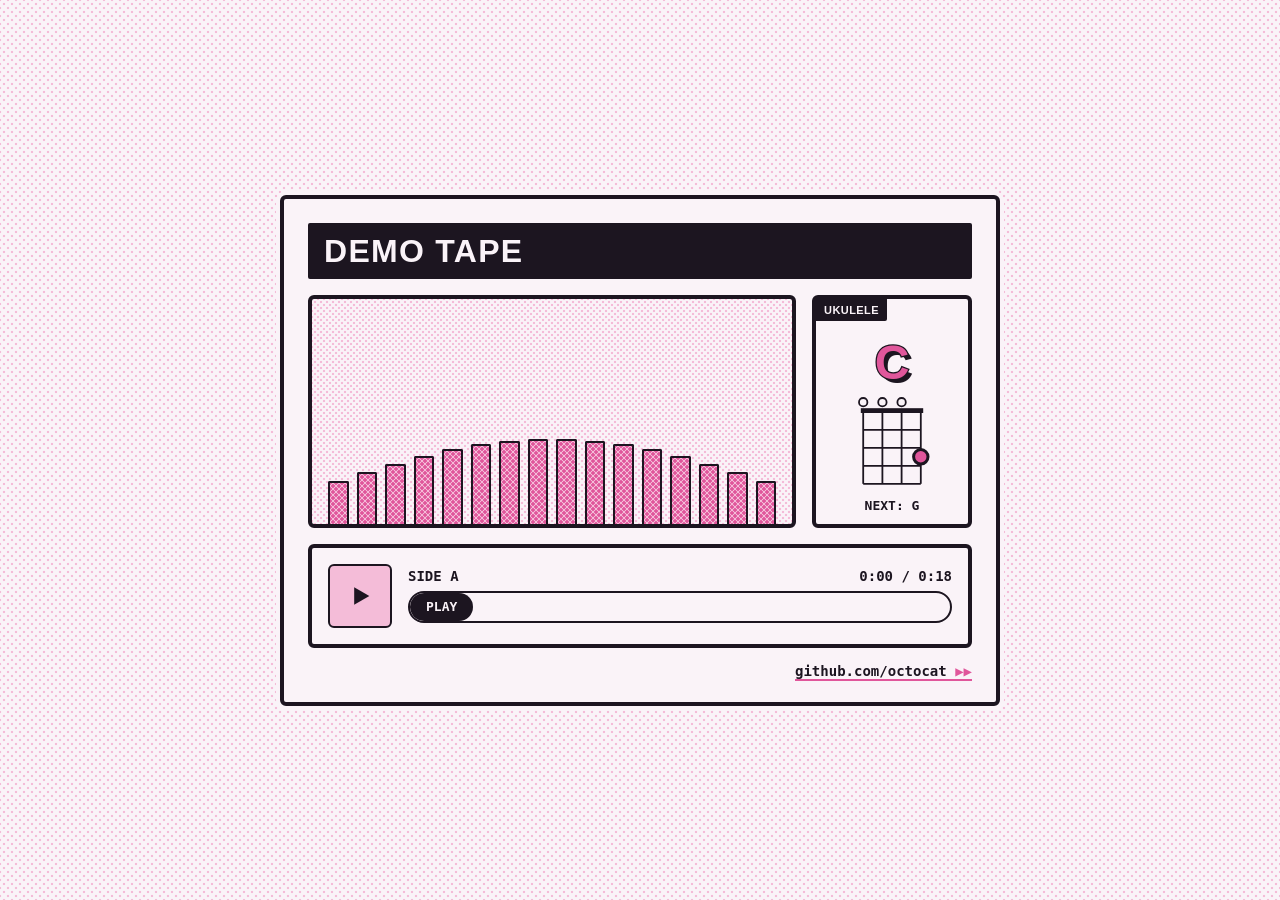
<file: examples/profile/docs/tape/index.html>
<!doctype html>
<!-- made by pernik mixtape: rewritten on every build, so edit pernik.toml instead of this file -->
<html lang="en" class="komik">
<head>
<meta charset="utf-8">
<meta name="viewport" content="width=device-width, initial-scale=1">
<title>tape</title>
<meta name="description" content="A short recording, played on a cassette tape.">
<style>
  /* Two looks, chosen by "style" in tape.json: the sticker look (below) and the komik look
     (html.komik, further down: a two-colour comic page, rules in pernik's docs/design.md). */
  :root {
    --krem: #FFF6E5; --tinta: #2B2340; --jeruk: #FF8A3D; --pink: #FF5FA2;
    --kuning: #FFD23F; --mint: #3DDC97; --langit: #4CC9F0; --anggur: #7B5CFF;
    --bg: var(--krem); --fg: var(--tinta); --dot: #2B234014; --shadow: #2B234059;
    --round: 'Arial Rounded MT Bold', 'Nunito', 'Varela Round', 'Trebuchet MS', 'Segoe UI', sans-serif;
    --body: 'Segoe UI', Ubuntu, 'Helvetica Neue', sans-serif;
    --paper: #FAF3F8; --ink: #1C1520; --spot: #E0569B; --tint: #F4BCD8;
    --display: 'Arial Rounded MT Bold', 'Nunito', 'Varela Round', sans-serif;
    --label: 'Arial Black', 'Helvetica Neue', Arial, sans-serif;
    --mono: ui-monospace, 'SF Mono', Menlo, Consolas, monospace;
  }
  @media (prefers-color-scheme: dark) {
    :root { --bg: #1d1730; --fg: var(--krem); --dot: #FFF6E512; --shadow: #00000080; }
  }
  html:not(.ready) main { visibility: hidden; }
  * { box-sizing: border-box; }
  html, body { margin: 0; }
  body {
    min-height: 100vh; display: grid; place-items: center; padding: 32px 16px; overflow-x: hidden;
    background: radial-gradient(var(--dot) 2px, transparent 2.5px) 0 0 / 28px 28px, var(--bg);
    color: var(--fg); font: 16px/1.5 var(--body);
  }
  .round { font-family: var(--round); font-weight: 800; }
  main { width: min(640px, 100%); text-align: center; }

  h1 { font-size: clamp(40px, 11vw, 72px); line-height: 1; margin: 0 0 28px; overflow-wrap: anywhere; }
  h1 span { display: inline-block; animation: bob 2.4s cubic-bezier(.5,-0.4,.5,1.4) infinite; }
  @keyframes bob { 0%,100% { transform: translateY(0) rotate(-3deg); } 50% { transform: translateY(-8px) rotate(3deg); } }

  .deck { position: relative; background: var(--anggur); border: 5px solid var(--krem); border-radius: 32px;
    box-shadow: 6px 8px 0 var(--shadow); padding: 28px 22px 22px; margin-top: 40px; }
  .viz { display: flex; gap: 6px; align-items: flex-end; justify-content: center; height: 170px; }
  .viz i { flex: 1; max-width: 26px; min-height: 14px; height: 14px; border-radius: 99px; border: 3px solid var(--krem);
    transition: height .06s linear; }

  .ctrl { display: flex; align-items: center; gap: 16px; margin-top: 22px; }
  button.play { flex: none; width: 76px; height: 76px; border-radius: 50%; border: 5px solid var(--krem);
    background: var(--pink); color: var(--tinta); cursor: pointer; display: grid; place-items: center;
    box-shadow: 4px 5px 0 var(--shadow); transition: transform .15s cubic-bezier(.5,-0.4,.5,1.6); }
  button.play:hover { transform: scale(1.07) rotate(-4deg); }
  button.play:active { transform: scale(.94); }
  button.play svg { width: 30px; height: 30px; }
  .track { flex: 1; text-align: left; color: var(--krem); min-width: 0; }
  .track .t { font-size: 20px; }
  input[type=range] { width: 100%; margin: 6px 0 0; accent-color: var(--kuning); }
  .seek .tab, .seek .fill { display: none; }
  .time { font: 13px ui-monospace, Menlo, monospace; opacity: .85; }
  button:focus-visible, input:focus-visible { outline: 4px solid var(--kuning); outline-offset: 4px; }

  .chord { position: absolute; top: -34px; right: -14px; width: 112px; padding: 8px 10px 10px; background: var(--krem);
    color: var(--tinta); border: 4px solid var(--tinta); border-radius: 20px; box-shadow: 4px 5px 0 var(--shadow);
    transform: rotate(5deg); z-index: 2; }
  .chord[hidden] { display: none; }
  .chord .tag { display: none; }
  .chord .name { font-size: 30px; line-height: 1; margin-bottom: 4px; }
  .chord svg { width: 72px; height: 80px; display: block; margin: 0 auto; }
  .chord.pop { animation: pop .35s cubic-bezier(.5,-0.4,.5,1.6); }
  @keyframes pop { from { transform: rotate(5deg) scale(.7); } to { transform: rotate(5deg) scale(1); } }
  .chord .next { font: 12px var(--body); opacity: .7; margin-top: 4px; }
  @media (max-width: 480px) { .chord { width: 92px; right: -6px; top: -40px; } .chord .name { font-size: 24px; } .chord svg { width: 56px; height: 64px; } }
  .msg { color: var(--krem); margin: 12px 0 0; font-size: 14px; }
  .msg[hidden] { display: none; }
  footer { margin-top: 30px; font-size: 14px; opacity: .8; }
  a { color: var(--anggur); font-weight: 600; }
  @media (prefers-color-scheme: dark) { a { color: var(--langit); } }
  @media (prefers-reduced-motion: reduce) { h1 span, .chord.pop { animation: none; } .viz i { transition: none; } }

  /* ------------------------------------------------------------------ komik look
     4 colours (paper, ink, spot, tint), 3 lines (4 / 2.5 / 1.5 px), the 8 grid,
     3 type roles (display: the chord name; label: title bar, tabs; mono: small UI text). */
  html.komik body {
    background: radial-gradient(var(--tint) 1.1px, transparent 1.6px) 0 0 / 8px 8px,
                radial-gradient(var(--tint) 1.1px, transparent 1.6px) 4px 4px / 8px 8px, var(--paper);
    color: var(--ink); font: 14px/1.5 var(--mono);
  }
  /* dark mode: the page gets the theme's night-print colours (tape.json komik.dark) */
  html.komik main {
    width: min(720px, 100%); text-align: left; background: var(--paper); color: var(--ink);
    border: 4px solid var(--ink); border-radius: 6px; padding: 24px;
    box-shadow: 0 0 0 4px var(--paper);        /* the paper margin outside the frame, as on the card */
  }
  html.komik .lbl { font-family: var(--label); font-weight: 900; text-transform: uppercase; letter-spacing: .04em; }
  html.komik .mono { font-family: var(--mono); font-weight: 600; }

  html.komik h1 {
    font: 900 clamp(20px, 5vw, 32px)/1 var(--label); text-transform: uppercase; letter-spacing: .04em;
    background: var(--solid, var(--ink)); color: var(--on-solid, var(--paper)); border-radius: 2px; padding: 12px 16px; margin: 0 0 16px;
  }

  html.komik .deck {
    display: grid; grid-template-columns: 1fr 160px; grid-template-areas: "viz chord" "ctrl ctrl";
    gap: 16px; background: none; border: 0; border-radius: 0; box-shadow: none; padding: 0; margin: 0;
  }
  html.komik .deck.nochord { grid-template-columns: 1fr; grid-template-areas: "viz" "ctrl"; }

  html.komik .viz {
    grid-area: viz; height: auto; min-height: 216px; gap: 8px; padding: 24px 16px 0; overflow: hidden;
    border: 4px solid var(--ink); border-radius: 6px;
    background: radial-gradient(var(--tint) 1.1px, transparent 1.6px) 0 0 / 6px 6px,
                radial-gradient(var(--tint) 1.1px, transparent 1.6px) 3px 3px / 6px 6px, var(--paper);
  }
  html.komik .viz i {
    max-width: 32px; min-height: 16px; height: 16px; border: 2.5px solid var(--ink); border-bottom: 0;
    border-radius: 2px 2px 0 0;
    background: radial-gradient(var(--spot) 1.5px, transparent 2px) 0 0 / 6px 6px,
                radial-gradient(var(--spot) 1.5px, transparent 2px) 3px 3px / 6px 6px, var(--tint);
  }

  html.komik .chord {
    grid-area: chord; position: relative; inset: auto; width: auto; transform: none; box-shadow: none;
    background: var(--paper); color: var(--ink); border: 4px solid var(--ink); border-radius: 6px;
    padding: 40px 12px 12px; text-align: center; display: flex; flex-direction: column; align-items: center;
  }
  html.komik .chord[hidden] { display: none; }
  html.komik .chord .tag {
    display: block; position: absolute; left: 0; top: 0; background: var(--solid, var(--ink)); color: var(--on-solid, var(--paper));
    font-size: 11px; line-height: 1; padding: 6px 8px 5px; border-radius: 0 0 2px 0;
  }
  html.komik .chord .name {
    font: 800 48px/1 var(--display); color: var(--spot); margin: 0 0 8px;
    -webkit-text-stroke: 2.5px var(--ink); paint-order: stroke fill; text-shadow: 4px 4px 0 var(--ink);
  }
  html.komik .chord svg { width: 88px; height: 96px; }
  html.komik .chord .next { font: 600 13px/1 var(--mono); opacity: 1; margin-top: 8px; }
  html.komik .chord.pop { animation: stamp .35s cubic-bezier(.3,1.4,.5,1); }
  @keyframes stamp { 0% { transform: scale(.9); } 70% { transform: scale(1.03); } 100% { transform: scale(1); } }

  html.komik .ctrl {
    grid-area: ctrl; margin: 0; gap: 16px; padding: 16px; border: 4px solid var(--ink); border-radius: 6px;
    background: var(--paper);
  }
  html.komik button.play {
    width: 64px; height: 64px; border-radius: 6px; border: 2.5px solid var(--ink); background: var(--tint);
    color: var(--ink); box-shadow: none; transition: transform .12s ease-out, box-shadow .12s ease-out;
  }
  html.komik button.play:hover { transform: translate(-2px, -2px); box-shadow: 4px 4px 0 var(--ink); }
  html.komik button.play:active { transform: translate(2px, 2px); box-shadow: none; }
  html.komik button.play svg { width: 28px; height: 28px; }
  html.komik .track {
    color: var(--ink); display: grid; grid-template-columns: 1fr auto; grid-template-areas: "side time" "seek seek";
    gap: 8px 16px; align-items: baseline;
  }
  html.komik .track .t { grid-area: side; font: 600 14px/1 var(--mono); text-transform: uppercase; }
  html.komik .time { grid-area: time; font: 600 14px/1 var(--mono); opacity: 1; }
  html.komik .seek {
    grid-area: seek; display: flex; height: 32px; border: 2.5px solid var(--ink); border-radius: 99px;
    background: var(--paper); overflow: hidden;
  }
  html.komik .seek .tab {
    display: flex; align-items: center; flex: none; padding: 0 16px; background: var(--solid, var(--ink)); color: var(--on-solid, var(--paper));
    font: 600 13px/1 var(--mono); border-radius: 99px;
  }
  html.komik .seek .rail { position: relative; flex: 1; margin: 4px; }
  html.komik .seek .fill {
    display: block; position: absolute; left: 0; top: 0; bottom: 0; width: 0; border-radius: 99px;
    background: radial-gradient(var(--spot) 2.2px, transparent 2.7px) 0 0 / 6px 6px,
                radial-gradient(var(--spot) 2.2px, transparent 2.7px) 3px 3px / 6px 6px;
  }
  html.komik .seek input[type=range] {
    position: absolute; inset: 0; width: 100%; height: 100%; margin: 0; opacity: 0; cursor: pointer;
  }
  html.komik .seek:focus-within { outline: 4px solid var(--spot); outline-offset: 4px; }
  html.komik button:focus-visible { outline: 4px solid var(--spot); outline-offset: 4px; }

  html.komik .msg {
    grid-column: 1 / -1; margin: 0; color: var(--ink); font: 600 14px/1.4 var(--mono); background: var(--tint);
    border: 2.5px solid var(--ink); border-radius: 2px; padding: 8px 16px;
  }
  html.komik .msg[hidden] { display: none; }
  html.komik footer { margin-top: 16px; opacity: 1; font: 600 14px/1 var(--mono); text-align: right; }
  html.komik footer a { color: var(--ink); text-decoration: none; border-bottom: 2.5px solid var(--spot); }
  html.komik footer a::after { content: ' \25B6\25B6'; color: var(--spot); }
  html.komik footer a:hover { background: var(--tint); }
  html.komik footer a:focus-visible { outline: 4px solid var(--spot); outline-offset: 4px; }

  @media (max-width: 560px) {
    html.komik main { padding: 16px; }
    html.komik .deck { grid-template-columns: 1fr 112px; gap: 8px; }
    html.komik .viz { min-height: 200px; padding: 16px 12px 0; gap: 8px; }
    html.komik .viz i:nth-child(even) { display: none; }      /* 8 wider columns on a phone */
    html.komik .chord { padding: 32px 8px 8px; }
    html.komik .chord .name { font-size: 32px; }
    html.komik .chord svg { width: 64px; height: 72px; }
    html.komik .ctrl { padding: 12px; gap: 12px; }
    html.komik .deck { row-gap: 8px; }
  }
  @media (prefers-reduced-motion: reduce) {
    html.komik .chord.pop { animation: none; }
    html.komik button.play { transition: none; }
  }
</style>
</head>
<body>
<main>
  <h1 class="round" id="title" aria-label="tape"></h1>

  <div class="deck" id="deck">
    <div class="chord" id="chord" aria-live="polite" hidden>
      <div class="tag lbl" aria-hidden="true">ukulele</div>
      <div class="name round" id="cname">C</div>
      <svg viewBox="0 0 72 80" id="cdiag" aria-hidden="true"></svg>
      <div class="next" id="cnext"></div>
    </div>
    <div class="viz" id="viz" aria-hidden="true"></div>
    <div class="ctrl">
      <button class="play" id="play" aria-label="Play">
        <svg viewBox="0 0 24 24"><path id="icon" d="M7 4.5v15a1 1 0 0 0 1.5.86l12-7.5a1 1 0 0 0 0-1.72l-12-7.5A1 1 0 0 0 7 4.5z" fill="currentColor"/></svg>
      </button>
      <div class="track">
        <div class="t round" id="side">side A</div>
        <div class="seek"><span class="tab" aria-hidden="true">PLAY</span><div class="rail"><i class="fill" id="fill"></i><input type="range" id="seek" min="0" max="1" step="0.1" value="0" aria-label="Position"></div></div>
        <div class="time" id="time">0:00</div>
      </div>
    </div>
    <p class="msg" id="msg" role="status" hidden></p>
  </div>

  <footer><a id="owner" href="https://github.com/">github.com</a></footer>
</main>

<!-- the settings (label, song, colours, style) come from tape.json, written next to this page by `python -m pernik build` -->
<audio id="audio" preload="auto"></audio>

<script>
  const PLAY = 'M7 4.5v15a1 1 0 0 0 1.5.86l12-7.5a1 1 0 0 0 0-1.72l-12-7.5A1 1 0 0 0 7 4.5z';
  const PAUSE = 'M6 4h4v16H6zM14 4h4v16h-4z';
  const PLAY_K = 'M7 4.5L20 12L7 19.5Z';          // komik: a plain ink triangle and two bars
  const PAUSE_K = 'M6 4.5h4.5v15H6zM13.5 4.5H18v15h-4.5z';
  const $ = id => document.getElementById(id);
  const root = document.documentElement;
  const css = name => getComputedStyle(root).getPropertyValue(name).trim();
  let COLORS = ['#FFD23F', '#3DDC97', '#4CC9F0', '#FF5FA2', '#FF8A3D'];
  let KOMIK = root.classList.contains('komik');
  setTimeout(() => root.classList.add('ready'), 1500);     // never leave the page hidden

  function applyColors(c) {
    for (const k of ['krem', 'tinta', 'jeruk', 'pink', 'kuning', 'mint', 'langit', 'anggur']) {
      if (c && /^#[0-9a-f]{6}$/i.test(c[k] || '')) root.style.setProperty('--' + k, c[k]);
    }
    if (c && c.round) root.style.setProperty('--round', c.round);
    if (c && c.body) root.style.setProperty('--body', c.body);
    COLORS = ['--kuning', '--mint', '--langit', '--pink', '--jeruk'].map(css);
  }
  function applyKomik(k) {
    // light colours, and the night-print colours for dark mode, as CSS variables
    const ok = v => /^#[0-9a-f]{6}$/i.test(v || '');
    const vars = o => ['paper', 'ink', 'spot', 'tint', 'shade', 'solid', 'on_solid']
      .filter(n => o && ok(o[n])).map(n => `--${n.replace('_', '-')}:${o[n]}`).join(';');
    let rules = `html.komik{${vars(k)}}`;
    if (k && k.dark) rules += `@media (prefers-color-scheme: dark){html.komik{${vars(k.dark)}}}`;
    const st = document.createElement('style');
    st.textContent = rules;
    document.head.appendChild(st);
    for (const n of ['display', 'label', 'mono']) if (k && k[n]) root.style.setProperty('--' + n, k[n]);
  }

  function setTitle(text) {
    const h = $('title');
    h.textContent = '';
    h.setAttribute('aria-label', text);
    document.title = text;
    if (KOMIK) { h.textContent = text; h.removeAttribute('aria-label'); return; }
    [...text].forEach((ch, i) => {
      const s = document.createElement('span');
      s.textContent = ch === ' ' ? '\u00a0' : ch;
      s.style.color = COLORS[i % COLORS.length];
      s.style.textShadow = '-3px -3px 0 var(--krem), 3px -3px 0 var(--krem), -3px 3px 0 var(--krem), 3px 3px 0 var(--krem), 0 4px 0 var(--krem), 6px 8px 0 var(--shadow)';
      s.style.animationDelay = (i * 0.09) + 's';
      s.setAttribute('aria-hidden', 'true');
      h.appendChild(s);
    });
  }

  const N = 16;
  const bars = [...Array(N)].map(() => $('viz').appendChild(document.createElement('i')));
  const paintBars = () => bars.forEach((b, i) => b.style.background = KOMIK ? '' : COLORS[i % COLORS.length]);
  const barMin = () => KOMIK ? 16 : 14;
  const barRange = () => KOMIK ? Math.max(40, $('viz').clientHeight - 24 - 4 - 16 - 8) : 150;
  // komik: bars rest in a low hump, so the still page is a finished picture
  const rest = () => bars.forEach((b, i) => b.style.height = (KOMIK
    ? barMin() + barRange() * (0.14 + 0.3 * Math.sin(Math.PI * (i + .5) / N)) : barMin()) + 'px');

  const audio = $('audio'), btn = $('play'), icon = $('icon'), seek = $('seek'), time = $('time'), fill = $('fill');
  const fmt = t => Math.floor(t / 60) + ':' + String(Math.floor(t % 60)).padStart(2, '0');
  const total = d => fmt(Math.round(d));            // the length, rounded like the cassette label
  const setIcon = playing => icon.setAttribute('d', playing ? (KOMIK ? PAUSE_K : PAUSE) : (KOMIK ? PLAY_K : PLAY));
  btn.style.color = KOMIK ? '' : 'var(--tinta)';

  let ctx, analyser, data, edges;
  function setupAudio() {
    if (ctx) return;
    try {
      ctx = new (window.AudioContext || window.webkitAudioContext)();
      analyser = ctx.createAnalyser();
      analyser.fftSize = 1024;
      analyser.smoothingTimeConstant = 0.75;
      ctx.createMediaElementSource(audio).connect(analyser);
      analyser.connect(ctx.destination);
      data = new Uint8Array(analyser.frequencyBinCount);
      // bars cover ~60 Hz - 6 kHz on a log scale
      const bin = ctx.sampleRate / analyser.fftSize;
      edges = [...Array(N + 1)].map((_, i) => Math.round(60 * Math.pow(100, i / N) / bin));
    } catch (e) { analyser = null; }   // no Web Audio: the song still plays, the bars rest
  }

  btn.addEventListener('click', () => {
    setupAudio();
    if (ctx && ctx.state === 'suspended') ctx.resume();
    if (audio.paused) audio.play().catch(() => showMsg("This song couldn't be played here."));
    else audio.pause();
  });
  audio.addEventListener('play', () => { setIcon(true); btn.setAttribute('aria-label', 'Pause'); requestAnimationFrame(draw); });
  audio.addEventListener('pause', () => { setIcon(false); btn.setAttribute('aria-label', 'Play'); });
  audio.addEventListener('ended', rest);
  audio.addEventListener('loadedmetadata', () => { seek.max = audio.duration; });
  audio.addEventListener('error', () => showMsg("The song file couldn't be loaded."));
  seek.addEventListener('input', () => {
    audio.currentTime = +seek.value; showPos(+seek.value);
    if (CH) showChord(chordAt(+seek.value));
  });
  function showMsg(t) { $('msg').textContent = t; $('msg').hidden = false; }
  function showPos(t) {
    const d = audio.duration || TAPE.duration;
    time.textContent = fmt(t) + ' / ' + total(d);
    fill.style.width = d ? Math.min(100, 100 * t / d) + '%' : '0';
  }

  const TAPE = { label: 'my tape', side: 'A', song: '', cross_origin: false, duration: 0, owner: '', chords: true, colors: null, style: '', komik: null };
  fetch('tape.json').then(r => r.ok ? r.json() : {}).catch(() => ({})).then(j => {
    Object.assign(TAPE, j);
    KOMIK = TAPE.style === 'komik';
    root.classList.toggle('komik', KOMIK);
    applyColors(TAPE.colors);
    if (KOMIK) applyKomik(TAPE.komik);
    btn.style.color = KOMIK ? '' : 'var(--tinta)';
    setIcon(!audio.paused);
    paintBars();
    setTitle(TAPE.label);
    if (TAPE.cross_origin) audio.crossOrigin = 'anonymous';   // song served from another host (CORS)
    if (TAPE.song) audio.src = TAPE.song; else showMsg('No song yet: set song = "..." in pernik.toml.');
    $('side').textContent = 'side ' + TAPE.side;
    if (TAPE.duration) { seek.max = TAPE.duration; time.textContent = '0:00 / ' + total(TAPE.duration); }
    if (TAPE.owner) {
      const a = $('owner');
      a.href = 'https://github.com/' + encodeURIComponent(TAPE.owner);
      a.textContent = 'github.com/' + TAPE.owner;
    }
    if (TAPE.chords) loadChords(); else $('deck').classList.add('nochord');
    root.classList.add('ready');
    rest();
  });

  // live chord card, synced to the recording (chords.json next to this page)
  let CH = null, lastChord = -1;
  function loadChords() {
    fetch('chords.json').then(r => r.json()).then(j => {
      if (!j.timeline || !j.timeline.length) throw new Error('no chords');
      CH = j; $('chord').hidden = false; $('deck').classList.remove('nochord'); showChord(0);
    }).catch(() => { $('chord').hidden = true; $('deck').classList.add('nochord'); rest(); });
  }
  function diagram(shape) {
    const xs = [12, 28, 44, 60], top = 14, fh = 15, ink = css(KOMIK ? '--ink' : '--tinta');
    const frets = [...shape].filter(c => /\d/.test(c)).map(Number);
    const base = frets.length && Math.max(...frets) > 4 ? Math.min(...frets.filter(f => f > 0)) : 1;
    // komik: 4 px nut, 1.5 px frets and strings, spot dots with a 2.5 px ink line
    const lw = KOMIK ? [4, 1.5, 1.5, 2.5, 1.5] : [4, 1.5, 2, 2, 1.8];
    let g = base === 1 ? `<rect x="10" y="${top - lw[0] + 1}" width="52" height="${lw[0]}" rx="${KOMIK ? 0 : 2}" fill="${ink}"/>`
                       : `<text x="4" y="${top + fh * .5 + 3}" text-anchor="middle" font-size="9" fill="${ink}">${base}</text>`;
    for (let f = 1; f <= 4; f++) g += `<line x1="12" x2="60" y1="${top + f * fh}" y2="${top + f * fh}" stroke="${ink}" stroke-width="${lw[1]}" opacity="${KOMIK ? 1 : .5}"/>`;
    xs.forEach(x => g += `<line x1="${x}" x2="${x}" y1="${top}" y2="${top + 4 * fh}" stroke="${ink}" stroke-width="${lw[2]}"/>`);
    [...shape].slice(0, 4).forEach((c, i) => {
      if (c.toLowerCase() === 'x') g += `<text x="${xs[i]}" y="${top - 6}" text-anchor="middle" font-size="9" fill="${ink}">x</text>`;
      else if (c === '0' || !/\d/.test(c)) g += `<circle cx="${xs[i]}" cy="${top - 8}" r="3.5" fill="none" stroke="${ink}" stroke-width="${lw[4]}"/>`;
      else g += `<circle cx="${xs[i]}" cy="${top + (+c - base + .5) * fh}" r="6" fill="${KOMIK ? css('--spot') : COLORS[i]}" stroke="${ink}" stroke-width="${lw[3]}"/>`;
    });
    return g;
  }
  function showChord(i) {
    if (!CH || i === lastChord) return;
    lastChord = i;
    const [name] = CH.timeline[i], nxt = CH.timeline[i + 1];
    $('cname').textContent = name;
    $('cdiag').innerHTML = diagram(String((CH.shapes || {})[name] || '0000'));
    // komik: "NEXT: Am" (the label is upper case, chord names keep their case); "TAMAT" = the end
    $('cnext').textContent = nxt ? (KOMIK ? 'NEXT: ' : 'next: ') + nxt[0] : (KOMIK ? 'TAMAT' : '');
    const c = $('chord');
    c.classList.remove('pop'); void c.offsetWidth; c.classList.add('pop');
  }
  function chordAt(t) {
    const tl = CH.timeline;
    for (let i = 0; i < tl.length; i++) if (t < tl[i][2]) return i;
    return tl.length - 1;
  }

  function draw() {
    seek.value = audio.currentTime;
    showPos(audio.currentTime);
    if (analyser) {
      analyser.getByteFrequencyData(data);
      const lo = barMin(), span = barRange();
      bars.forEach((b, i) => {
        let v = 0;
        for (let k = edges[i]; k <= Math.max(edges[i], edges[i + 1] - 1); k++) v = Math.max(v, data[k]);
        b.style.height = (lo + Math.pow(v / 255, 1.6) * span) + 'px';
      });
    }
    if (CH) showChord(chordAt(audio.currentTime));
    if (!audio.paused) requestAnimationFrame(draw);
  }
</script>
</body>
</html>
</file>
